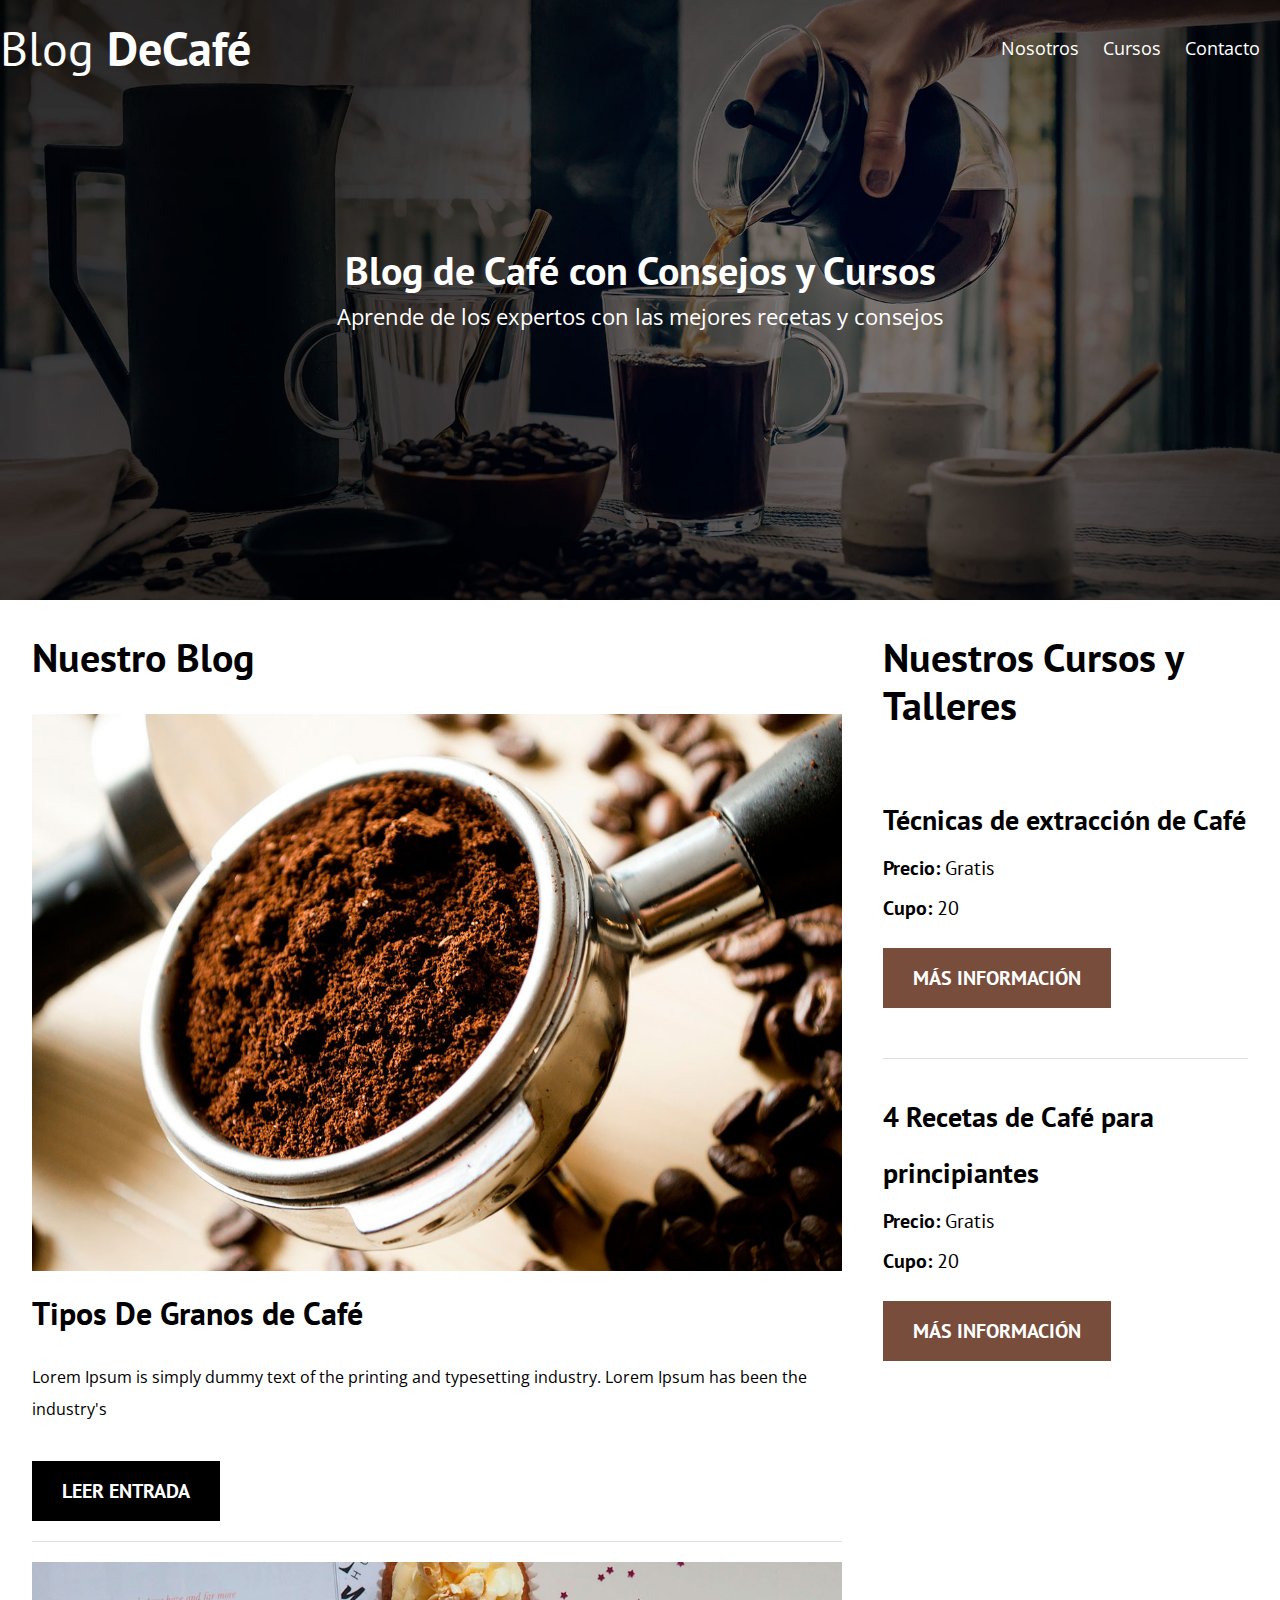
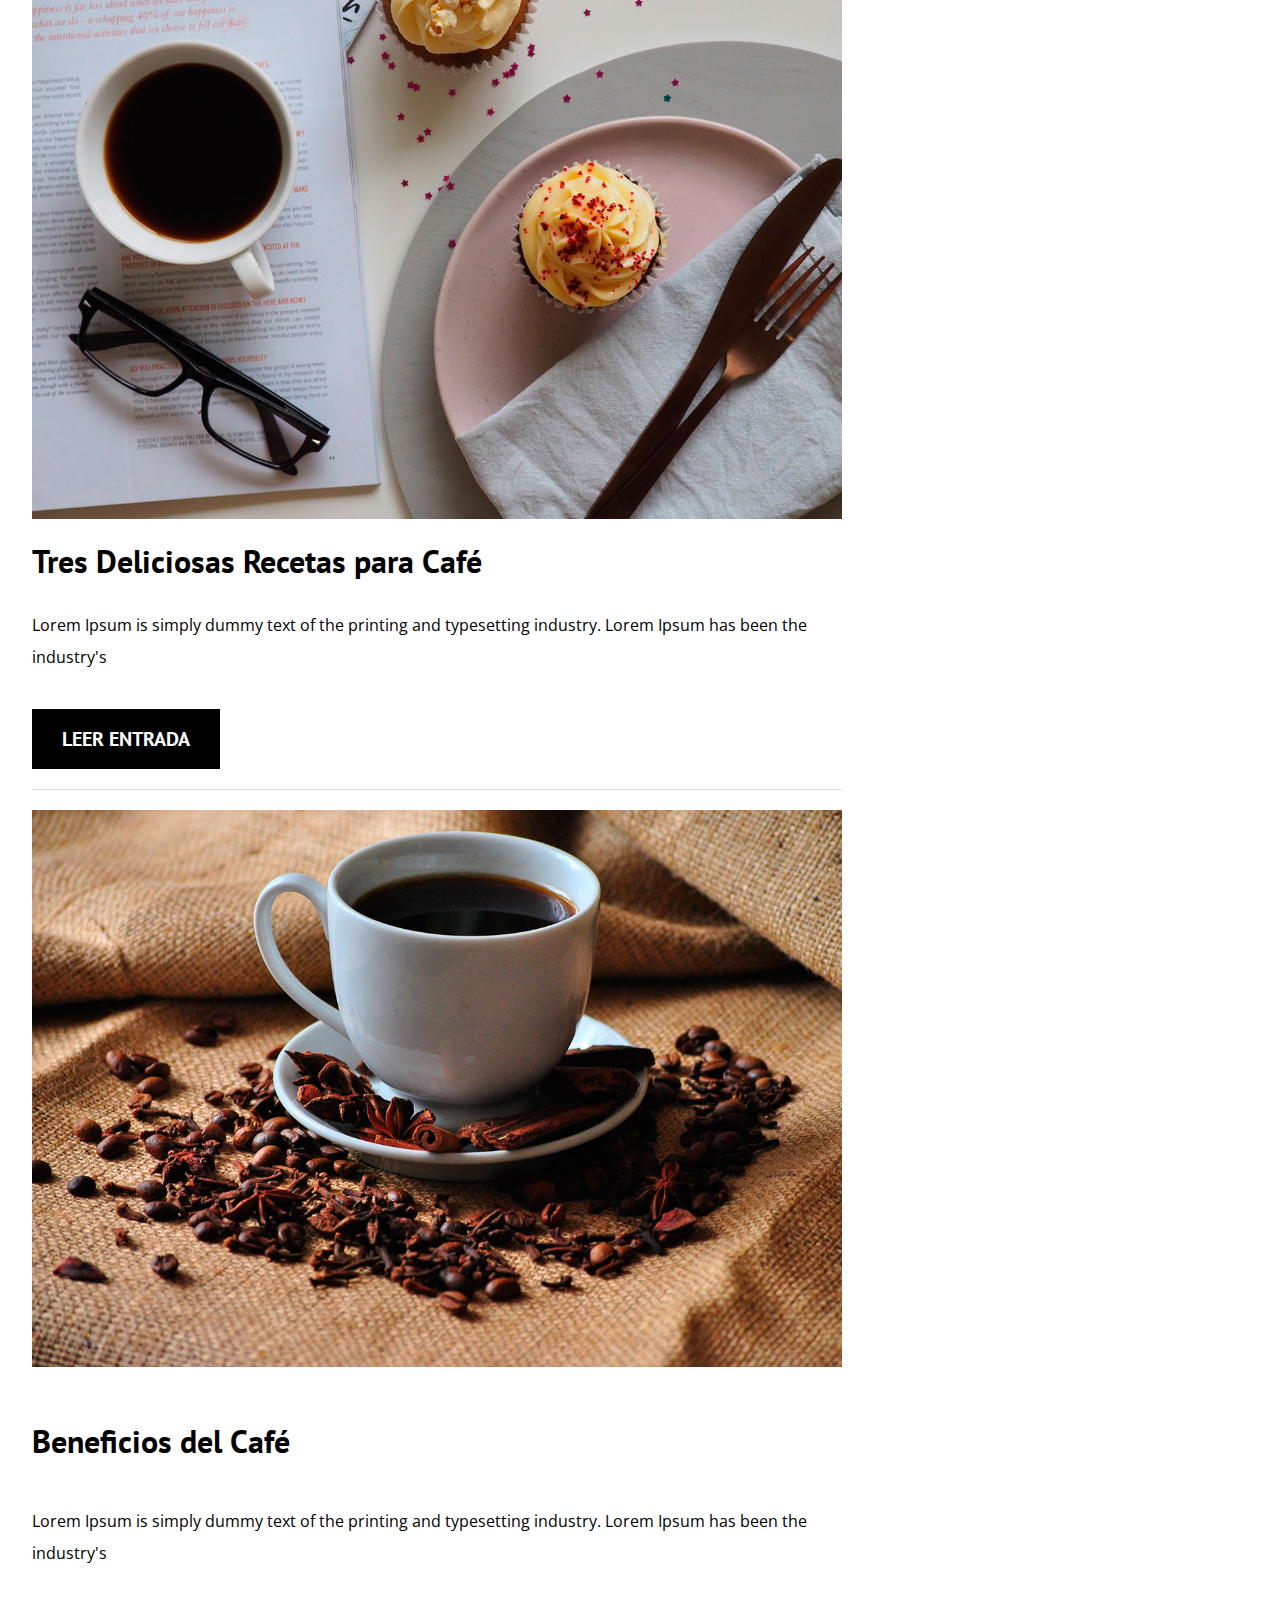
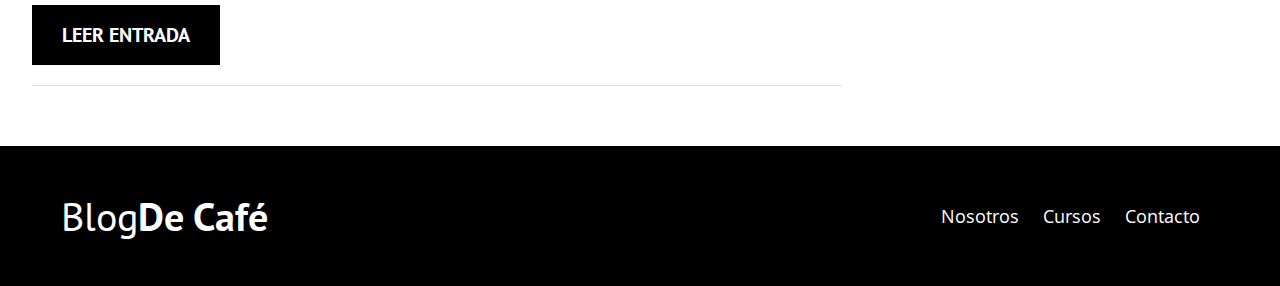
<file: index.html>
<!DOCTYPE html>
<html lang="en">
<head>
    <meta charset="UTF-8">
    <meta name="viewport" content="width=device-width, initial-scale=1.0">
    <meta http-equiv="X-UA-Compatible" content="ie=edge">
    <title>Blog de Café</title>
    <link href="https://fonts.googleapis.com/css2?family=Open+Sans&family=PT+Sans:wght@400;
    700&display=swap" rel="stylesheet">
    <link rel="stylesheet" href="css/normalice.css">
    <link rel="stylesheet" href="css/style.css">
</head>
<body>
 <header class="site-header">
    <div class="contendor">
        <div class="barra">
            <a href="index.html">
                <h1 class="no-margin">Blog <span>DeCafé</span></h1>
            </a>
            <nav class="navegacion">
                <a href="nosotros.html">Nosotros</a>
                <a href="cursos.html">Cursos</a>
                <a href="contacto.html">Contacto</a>
            </nav>
        </div><!--barra-->
        <div class="texto-header">
            <h2 class="no-margin">Blog de Café con Consejos y Cursos</h2>
            <p class="no-margin">Aprende de los expertos con las mejores recetas y consejos</p>

        </div>
    </div><!--contenedor-->
 </header>
 <div class="contenido-principal contenedor">
     <main class="blog">
         <h2>Nuestro Blog</h2>
         <article class="entrada-blog">
             <div class="imagen">
                 <img src="img/blog1.jpg" alt="imagen blog">
             </div> <!--imagen-->
             <div class="contenido-blog">
                 <h3 class="no-margin">Tipos De Granos de Café</h3>
                 <p>Lorem Ipsum is simply dummy text of 
                    the printing and typesetting industry.
                    Lorem Ipsum has been the industry's</p>
                    <a href="entrada.html" class="btn btn-primario">Leer Entrada</a>
             </div>
         </article>
         <article class="entrada-blog">
            <div class="imagen">
                <img src="img/blog2.jpg" alt="imagen blog">
            </div> <!--imagen-->
            <div class="contenido-blog">
                <h3 class="no-margin">Tres Deliciosas Recetas para Café</h3>
                <p>Lorem Ipsum is simply dummy text of 
                   the printing and typesetting industry.
                   Lorem Ipsum has been the industry's</p>
                   <a href="entrada.html" class="btn btn-primario">Leer Entrada</a>
            </div>
        </article>
        <article class="entrada-blog">
            <div class="imagen">
                <img src="img/blog3.jpg" alt="imagen blog">
            </div> <!--imagen-->
            <div class="contenido-blog">
                <h3>Beneficios del Café</h3>
                <p>Lorem Ipsum is simply dummy text of 
                   the printing and typesetting industry.
                   Lorem Ipsum has been the industry's</p>
                   <a href="entrada.html" class="btn btn-primario">Leer Entrada</a>
            </div>
        </article>
     </main>
     <aside class="cursos">
        <h2>Nuestros Cursos y Talleres</h2>
        
        <ul class="cursos-lista">
            <li class="curso">
                <h4 class="no-margin">Técnicas de extracción de Café</h4>
                <p class="no-margin">Precio: <span>Gratis</span></p>
                <p class="no-margin">Cupo: <span>20</span></p>
                <a href="cursos.html" class="btn btn-secundario">Más información</a>
            </li>
            <li class="curso">
                <h4 class="no-margin">4 Recetas de Café para principiantes</h4>
                <p class="no-margin">Precio: <span>Gratis</span></p>
                <p class="no-margin">Cupo: <span>20</span></p>
                <a href="cursos.html" class="btn btn-secundario">Más información</a>
            </li>
        </ul>
     </aside>

 </div> <!--contenido Principal-->
 <footer class="site-footer">
     <div class="contenedor">
         <div class="barra">
             <p class="no-margin">Blog<span>De Café</span></p>
             <nav class="navegacion">
                <a href="nosotros.html">Nosotros</a>
                <a href="cursos.html">Cursos</a>
                <a href="contacto.html">Contacto</a>
            </nav>
         </div>
     </div>
 </footer>
</body>
</html>
</file>
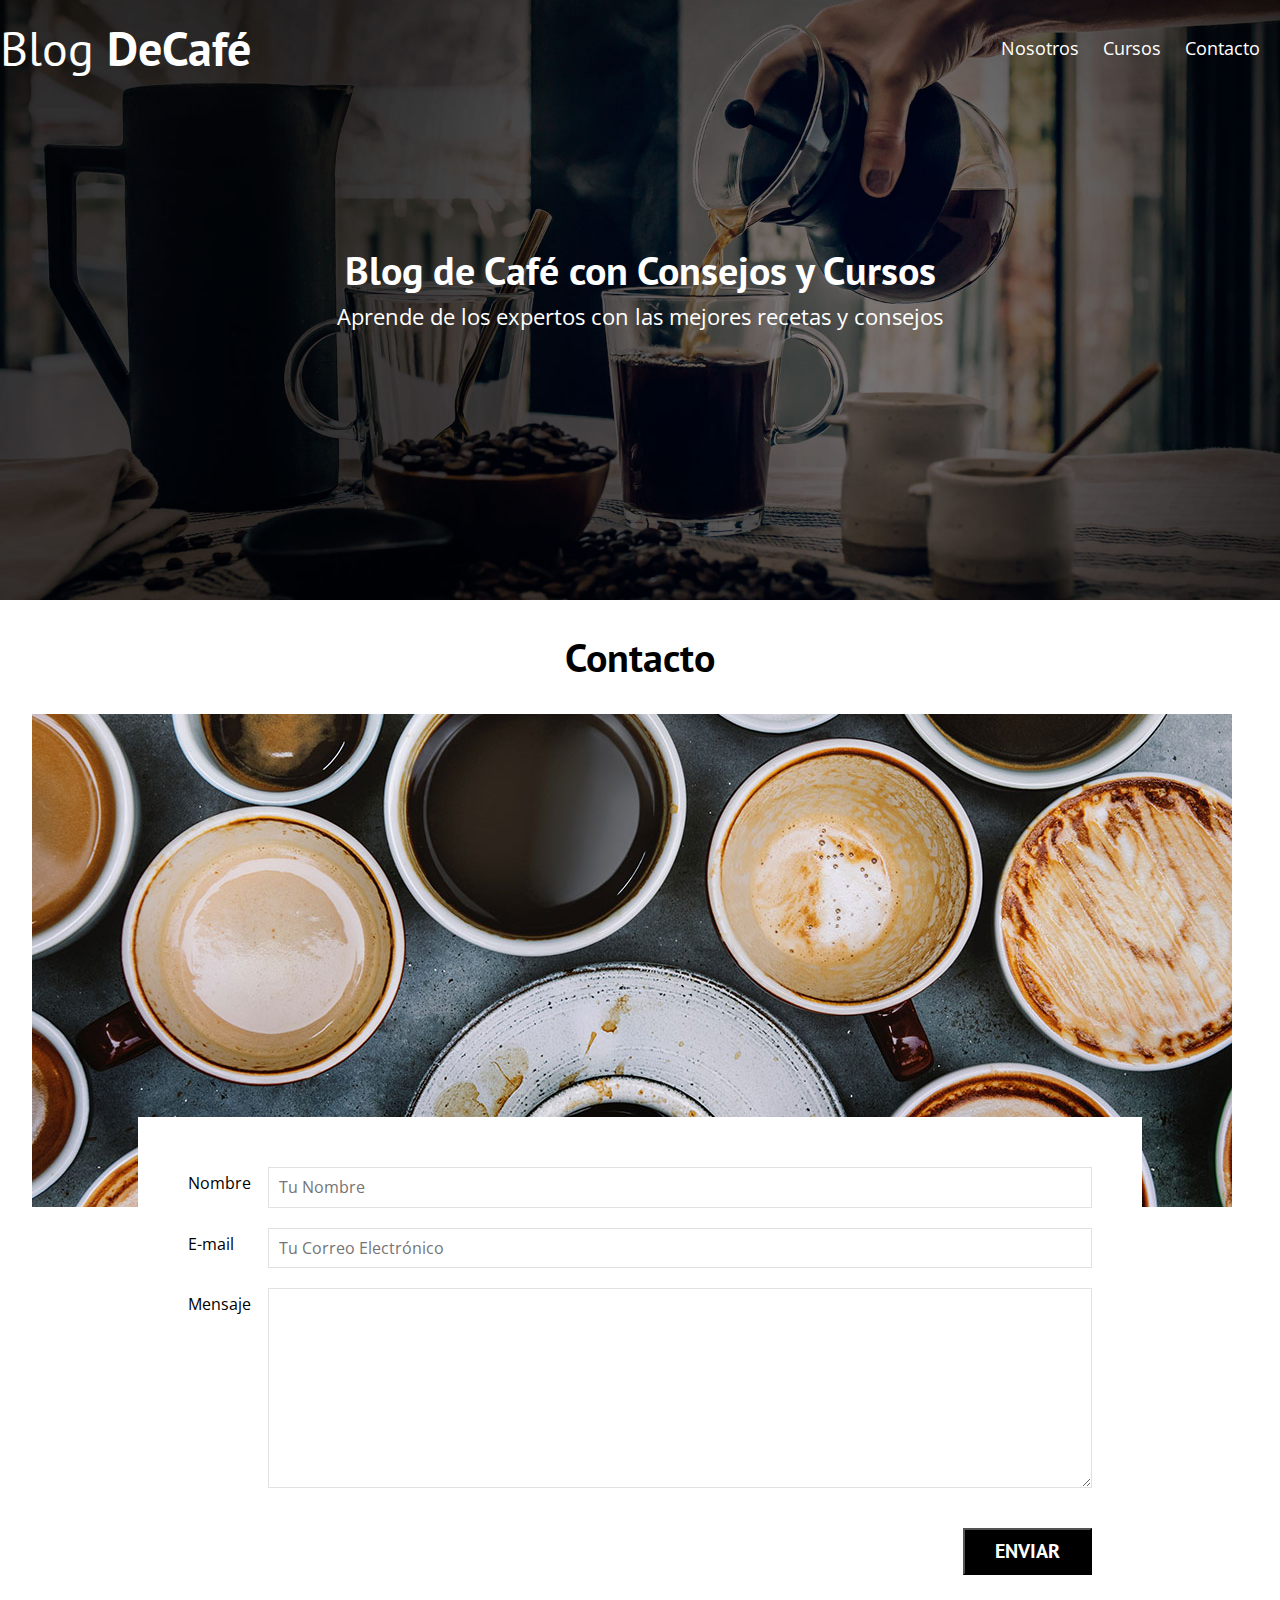
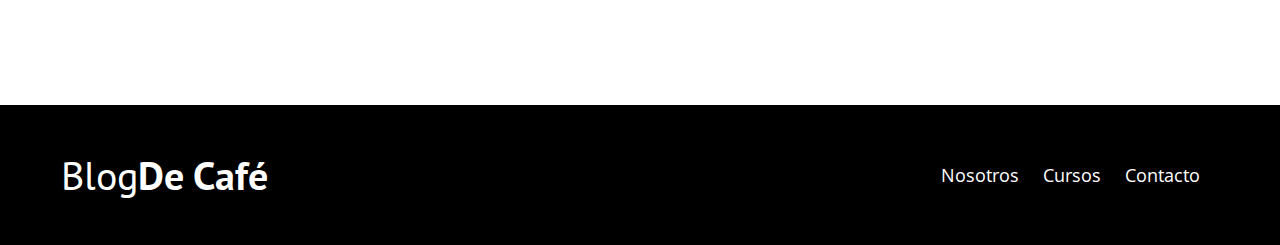
<file: contacto.html>
<!DOCTYPE html>
<html lang="en">
<head>
    <meta charset="UTF-8">
    <meta name="viewport" content="width=device-width, initial-scale=1.0">
    <meta http-equiv="X-UA-Compatible" content="ie=edge">
    <title>Blog de Café</title>
    <link href="https://fonts.googleapis.com/css2?family=Open+Sans&family=PT+Sans:wght@400;
    700&display=swap" rel="stylesheet">
    <link rel="stylesheet" href="css/normalice.css">
    <link rel="stylesheet" href="css/style.css">
</head>
<body>
 <header class="site-header">
    <div class="contendor">
        <div class="barra">
            <a href="/">
                <h1 class="no-margin">Blog <span>DeCafé</span></h1>
            </a>
            <nav class="navegacion">
                <a href="nosotros.html">Nosotros</a>
                <a href="cursos.html">Cursos</a>
                <a href="contacto.html">Contacto</a>
            </nav>
        </div><!--barra-->
        <div class="texto-header">
            <h2 class="no-margin">Blog de Café con Consejos y Cursos</h2>
            <p class="no-margin">Aprende de los expertos con las mejores recetas y consejos</p>

        </div>
    </div><!--contenedor-->
 </header>

<main class="contenedor">
    <h2 class="centrar-texto">Contacto</h2>

    <div class="grid centrar-columnas">
        <div class="columnas-12">
            <img src="img/contacto.jpg" alt="imagen contacto">
        </div>
        <div class="columnas-10 formulario-contacto">
            <form action="#">
                <div class="campo">
                    <label for="nombre">Nombre</label>
                    <input type="text" id="nombre" placeholder="Tu Nombre">
                </div>
                <div class="campo">
                    <label for="email">E-mail</label>
                    <input type="email" id="email" placeholder="Tu Correo Electrónico">
                </div>
                <div class="campo mensaje">
                    <label for="mensaje">Mensaje</label>
                    <textarea id="mensaje"></textarea>
                </div>
                <div class="campo enviar">
                    <input type="submit" value="Enviar" class="btn btn-primario">
                </div>

            </form>
        </div>
    </div>
</main>


 <footer class="site-footer">
    <div class="contenedor">
        <div class="barra">
            <p class="no-margin">Blog<span>De Café</span></p>
            <nav class="navegacion">
               <a href="nosotros.html">Nosotros</a>
               <a href="cursos.html">Cursos</a>
               <a href="contacto.html">Contacto</a>
           </nav>
        </div>
    </div>
</footer>
</body>
</html>
</file>
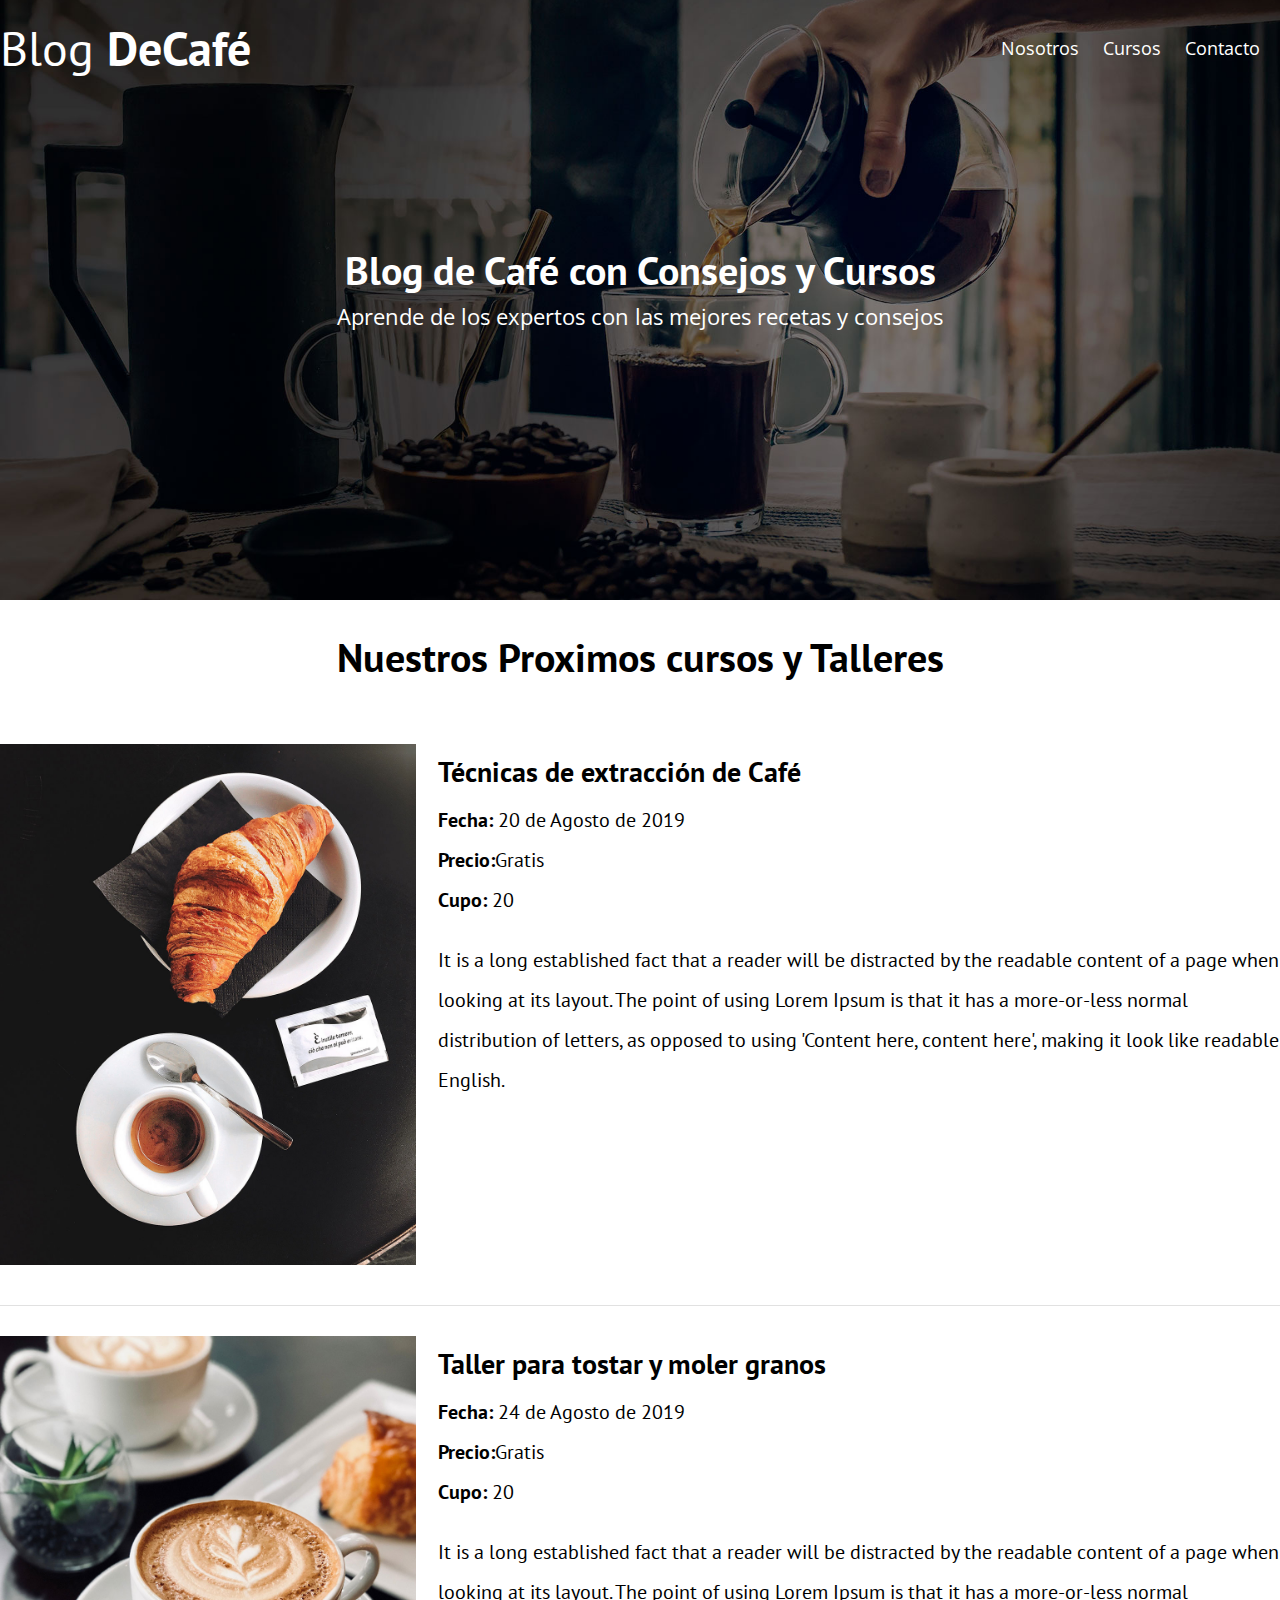
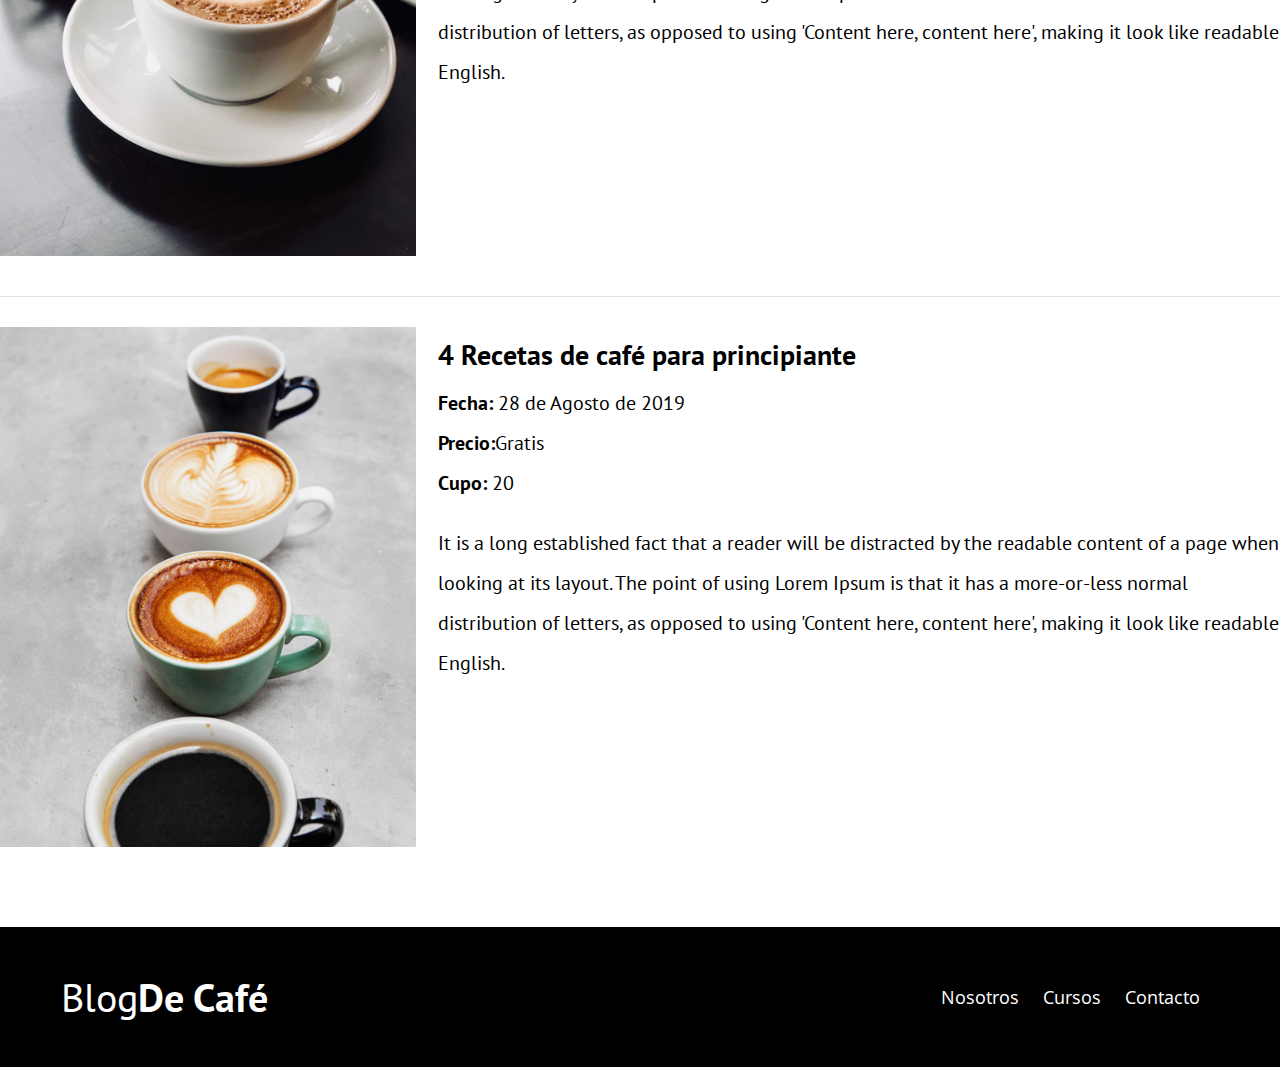
<file: cursos.html>
<!DOCTYPE html>
<html lang="en">
<head>
    <meta charset="UTF-8">
    <meta name="viewport" content="width=device-width, initial-scale=1.0">
    <meta http-equiv="X-UA-Compatible" content="ie=edge">
    <title>Blog de Café</title>
    <link href="https://fonts.googleapis.com/css2?family=Open+Sans&family=PT+Sans:wght@400;
    700&display=swap" rel="stylesheet">
    <link rel="stylesheet" href="css/normalice.css">
    <link rel="stylesheet" href="css/style.css">
</head>
<body>
 <header class="site-header">
    <div class="contendor">
        <div class="barra">
            <a href="/">
                <h1 class="no-margin">Blog <span>DeCafé</span></h1>
            </a>
            <nav class="navegacion">
                <a href="nosotros.html">Nosotros</a>
                <a href="cursos.html">Cursos</a>
                <a href="contacto.html">Contacto</a>
            </nav>
        </div><!--barra-->
        <div class="texto-header">
            <h2 class="no-margin">Blog de Café con Consejos y Cursos</h2>
            <p class="no-margin">Aprende de los expertos con las mejores recetas y consejos</p>

        </div>
    </div><!--contenedor-->
 </header>

<main class="contendor">
    <h2 class="centrar-texto">Nuestros Proximos cursos y Talleres</h2>
    <article class="curso grid">
        <div class="columnas-4">
            <img src="img/curso1.jpg" alt="Imagen Curso">
        </div>
        <div class="columnas-8">
            <h4 class="no-margin"> Técnicas de extracción de Café </h4>
                <p class="no-margin">Fecha: <span>20 de Agosto de 2019</span></p>
                <p class="no-margin">Precio:<span>Gratis</span></p>
                <p class="no-margin">Cupo: <span>20</span></p>
                <p class="descripcion">It is a long established fact that a reader will be distracted
                     by the readable content of a page when looking at its layout.
                      The point of using Lorem Ipsum is that it has a more-or-less 
                      normal distribution of letters, as opposed to using 'Content 
                      here, content here', making it look like readable English.</p>
        </div>
    </article>

    <article class="curso grid">
        <div class="columnas-4">
            <img src="img/curso2.jpg" alt="Imagen Curso">
        </div>
        <div class="columnas-8">
            <h4 class="no-margin"> Taller para tostar y moler granos </h4>
                <p class="no-margin">Fecha: <span>24 de Agosto de 2019</span></p>
                <p class="no-margin">Precio:<span>Gratis</span></p>
                <p class="no-margin">Cupo: <span>20</span></p>
                <p class="descripcion">It is a long established fact that a reader will be distracted
                     by the readable content of a page when looking at its layout.
                      The point of using Lorem Ipsum is that it has a more-or-less 
                      normal distribution of letters, as opposed to using 'Content 
                      here, content here', making it look like readable English.</p>
        </div>
    </article>

    <article class="curso grid">
        <div class="columnas-4">
            <img src="img/curso3.jpg" alt="Imagen Curso">
        </div>
        <div class="columnas-8">
            <h4 class="no-margin"> 4 Recetas de café para principiante </h4>
                <p class="no-margin">Fecha: <span>28 de Agosto de 2019</span></p>
                <p class="no-margin">Precio:<span>Gratis</span></p>
                <p class="no-margin">Cupo: <span>20</span></p>
                <p class="descripcion">It is a long established fact that a reader will be distracted
                     by the readable content of a page when looking at its layout.
                      The point of using Lorem Ipsum is that it has a more-or-less 
                      normal distribution of letters, as opposed to using 'Content 
                      here, content here', making it look like readable English.</p>
        </div>
    </article>

</main>

 <footer class="site-footer">
    <div class="contenedor">
        <div class="barra">
            <p class="no-margin">Blog<span>De Café</span></p>
            <nav class="navegacion">
               <a href="nosotros.html">Nosotros</a>
               <a href="cursos.html">Cursos</a>
               <a href="contacto.html">Contacto</a>
           </nav>
        </div>
    </div>
</footer>
</body>
</html>
</file>
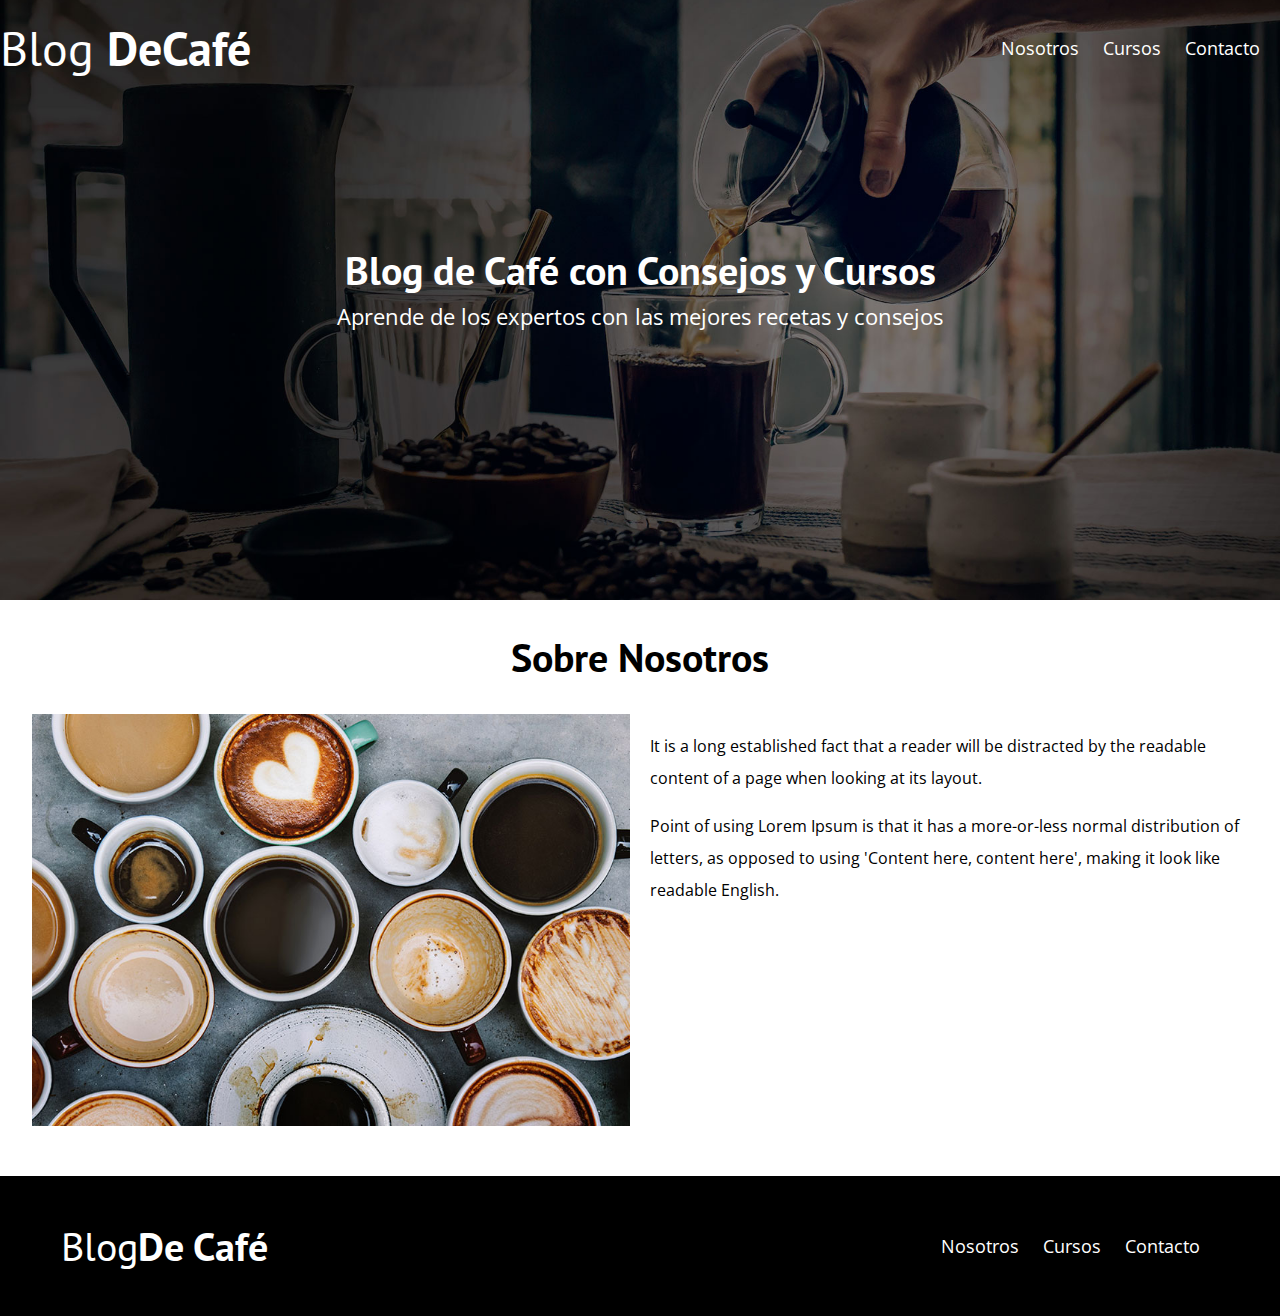
<file: nosotros.html>
<!DOCTYPE html>
<html lang="en">
<head>
    <meta charset="UTF-8">
    <meta name="viewport" content="width=device-width, initial-scale=1.0">
    <meta http-equiv="X-UA-Compatible" content="ie=edge">
    <title>Blog de Café</title>
    <link href="https://fonts.googleapis.com/css2?family=Open+Sans&family=PT+Sans:wght@400;
    700&display=swap" rel="stylesheet">
    <link rel="stylesheet" href="css/normalice.css">
    <link rel="stylesheet" href="css/style.css">
</head>
<body>
 <header class="site-header">
    <div class="contendor">
        <div class="barra">
            <a href="/">
                <h1 class="no-margin">Blog <span>DeCafé</span></h1>
            </a>
            <nav class="navegacion">
                <a href="nosotros.html">Nosotros</a>
                <a href="cursos.html">Cursos</a>
                <a href="contacto.html">Contacto</a>
            </nav>
        </div><!--barra-->
        <div class="texto-header">
            <h2 class="no-margin">Blog de Café con Consejos y Cursos</h2>
            <p class="no-margin">Aprende de los expertos con las mejores recetas y consejos</p>

        </div>
    </div><!--contenedor-->
 </header>

<main class="contenedor">
    <h2 class="centrar-texto">Sobre Nosotros</h2>
        <div class="grid">
            <div class="columnas-6">
                <img src="img/nosotros.jpg" alt="Imagen Nosotros">
            </div>
            <div class="columnas-6">
                <p>It is a long established fact that a reader will 
                    be distracted by the readable content of a page
                    when looking at its layout.</p>
                    
                    <p>Point of using Lorem Ipsum is that it has a 
                    more-or-less normal distribution of letters, as opposed to using 
                    'Content here, content here', making it look like 
                    readable English.</p>  
            </div>
        </div>
</main>

 <footer class="site-footer">
    <div class="contenedor">
        <div class="barra">
            <p class="no-margin">Blog<span>De Café</span></p>
            <nav class="navegacion">
               <a href="nosotros.html">Nosotros</a>
               <a href="cursos.html">Cursos</a>
               <a href="contacto.html">Contacto</a>
           </nav>
        </div>
    </div>
</footer>
</body>
</html>
</file>
<file: css/style.css>
/* apply a natural box layout model to all elements, but allowing components to change */
html {
    box-sizing: border-box;
    font-size: 62.5%; /** 1rem = 10px **/
  }
  *, *:before, *:after {
    box-sizing: inherit;
  }
body {
    font-family: 'Open Sans', sans-serif;
    font-size: 1.6rem;
    line-height: 2;
}
/** Globales**/
.contenedor {
    max-widt: 1200px;
    width: 95%;
    margin: 0 auto;

}
h1, h2, h3, h4 { 
    font-family: 'PT Sans', sans-serif;
}
h1 { 
    font-size: 4.8rem;
}
h2 { 
    font-size: 4rem;
    line-height: 1.2;
}
h3 { 
    font-size: 3.2rem;
}
h4 { 
    font-size: 2.8rem;
}
img {
    max-width: 100%;
}
/** utilidades **/
.centrar-texto {
    text-align: center;
}
.no-margin {
    margin: 0;
}
/** Grid**/
@media (min-width: 768px) {
    .grid{
        display: flex;
        justify-content: space-between;
        flex-wrap: wrap;
    }
    .centrar-columnas{
        justify-content: center;
    }

    .columnas-4 {
        flex: 0 0 calc(33.3% - 1rem);
    }
   .columnas-6 {
       flex: 0 0 calc(50% - 1rem);
   }
   .columnas-8 {
       flex: 0 0 calc(66.6% - 1rem);
   }
   .columnas-10{
       flex: 0 0 calc(83.33% - 1rem);
   }
   .columnas-12{
       flex: 0 0 100%;
   }
} 
/** Botones**/
.btn{
    display: block;
    text-align: center;
    padding: 1rem 3rem;
    margin: 2rem 0;
    color: #ffffff;
    text-decoration: none;
    font-family: 'PT Sans', sans-serif;
    font-weight: 700;
    text-transform: uppercase;
    font-size: 2rem;
    flex: 0 0 100%;
}
.btn:hover{
    cursor: pointer;
}
@media (min-width: 768px) {
    .btn {
        display: inline-block;
        flex: 0 0 auto;
    }
}
.btn-primario {
    background-color: #000000;
}
.btn-secundario {
    background-color: #784d3c;
}
/** header**/
@media (min-width:768px){
    .barra {
        display: flex;
        justify-content: space-between;
        align-items: center;
    }
}
.site-header {
    background-image: url(../img/banner.jpg);
    background-repeat: no-repeat;
    background-position: center center;
    background-size: cover;
    height: 60rem;
}
.site-header a{
    color: #ffffff;
    text-decoration: none;
}
.site-header h1 {
    text-align: center;
    font-weight: 400;
}
.site-header h1 span {
    font-weight: 700;
}
/** Navegacion**/
.navegacion a{
    text-align: center;
    display: block;
    font-size: 1.8rem;
    color: #ffffff;
    text-decoration: none;
}
@media (min-width:768px) {
    .navegacion a {
        display: inline;
        margin-right: 2rem;
    }
    .navegacion a: :last-of-type{
        margin-right: 0;
    }
}
/** header texto**/
.texto-header {
    color: #ffffff;
    text-align: center;
    margin-top: 5rem;
}
@media (min-width: 768px) {
    .texto-header{
        margin-top: 15rem;
    }
}
.texto-header p{
    font-size: 2.2rem ;
}
/** Contenido Principal Home**/
.contenido-principal{
    display: flex;
    flex-wrap: wrap;
}
.blog
.cursos {
   flex: 0 0 100%;
}
.cursos {
    order: -1;
}
@media (min-width: 768px) {
    .contenido-principal{
        justify-content: space-between;
    }
    .blog{
        flex-basis: 66.6%;
        
    }
    .cursos{
        flex-basis: calc(33.3% - 4rem);
        order: 2;
    }
}

/** opcional 
.entrada-blog{
    display: flex;
    justify-content: space-between;
}
.entrada-blog .imagen{
    flex: 0 0 40%;

}
.entrada-blog .contenido-blog{
    flex: 0 0 calc(60% - 2rem );
}
**/

/** Opcional **/
.entrada-blog {
    margin-bottom: 2rem;
    border-bottom: 1px solid #e1e1e1;
}
.entrada-blog: :last-of-type {
    border: none;
}
/** Cursos Sidebar**/
.cursos-lista {
    padding: 0;
    list-style: none;
}
.curso{
    padding-top: 3rem;
    padding-bottom: 3rem;
    border-bottom: 1px solid #e1e1e1;
}
.curso:last-of-type {
    border-bottom: none;
}
.curso p{
    font-family: 'PT Sans', sans-serif;
    font-weight: 700;
    font-size: 2rem;
}
.curso p span,
.curso p.descripcion {
    font-weight: 400;
} 

/** Footer **/
.site-footer {
    background-color: #000000;
    padding: 3rem;
    margin-top: 4rem;
}
.site-footer p{
    color: #ffffff;
    font-size: 4rem;
    font-weight: 400;
    font-family: 'PT Sans', sans-serif;
    text-align: center;
}
.site-footer p span{
    font-weight: 700;
}
/** Contacto **/
.formulario-contacto {
    background-color: #ffffff;
    padding: 5rem; /**espacio hacia adentro en formulario**/
}
 @media (min-width: 768px) {
    .formulario-contacto{
        margin-top: -10rem;
    }
 }
 .formulario-contacto .campo{
     display: flex;
     justify-content: space-between;
     margin-bottom: 2rem;   
}
.formulario-contacto .campo label{
    flex: 0 0 8rem;
}
.formulario-contacto .campo input:not([type="submit"]),
.formulario-contacto textarea{
    flex: 1;
    border: 1px solid #e1e1e1;
    padding: 1rem;
}
.formulario-contacto textarea{
    height: 20rem;
}
.formulario-contacto .enviar{
    display: flex;
    justify-content: flex-end;
}
</file>
<file: css/normalice.css>
/*! normalize.css v8.0.1 | MIT License | github.com/necolas/normalize.css */

/* Document
   ========================================================================== */

/**
 * 1. Correct the line height in all browsers.
 * 2. Prevent adjustments of font size after orientation changes in iOS.
 */

 html {
    line-height: 1.15; /* 1 */
    -webkit-text-size-adjust: 100%; /* 2 */
  }
  
  /* Sections
     ========================================================================== */
  
  /**
   * Remove the margin in all browsers.
   */
  
  body {
    margin: 0;
  }
  
  /**
   * Render the `main` element consistently in IE.
   */
  
  main {
    display: block;
  }
  
  /**
   * Correct the font size and margin on `h1` elements within `section` and
   * `article` contexts in Chrome, Firefox, and Safari.
   */
  
  h1 {
    font-size: 2em;
    margin: 0.67em 0;
  }
  
  /* Grouping content
     ========================================================================== */
  
  /**
   * 1. Add the correct box sizing in Firefox.
   * 2. Show the overflow in Edge and IE.
   */
  
  hr {
    box-sizing: content-box; /* 1 */
    height: 0; /* 1 */
    overflow: visible; /* 2 */
  }
  
  /**
   * 1. Correct the inheritance and scaling of font size in all browsers.
   * 2. Correct the odd `em` font sizing in all browsers.
   */
  
  pre {
    font-family: monospace, monospace; /* 1 */
    font-size: 1em; /* 2 */
  }
  
  /* Text-level semantics
     ========================================================================== */
  
  /**
   * Remove the gray background on active links in IE 10.
   */
  
  a {
    background-color: transparent;
  }
  
  /**
   * 1. Remove the bottom border in Chrome 57-
   * 2. Add the correct text decoration in Chrome, Edge, IE, Opera, and Safari.
   */
  
  abbr[title] {
    border-bottom: none; /* 1 */
    text-decoration: underline; /* 2 */
    text-decoration: underline dotted; /* 2 */
  }
  
  /**
   * Add the correct font weight in Chrome, Edge, and Safari.
   */
  
  b,
  strong {
    font-weight: bolder;
  }
  
  /**
   * 1. Correct the inheritance and scaling of font size in all browsers.
   * 2. Correct the odd `em` font sizing in all browsers.
   */
  
  code,
  kbd,
  samp {
    font-family: monospace, monospace; /* 1 */
    font-size: 1em; /* 2 */
  }
  
  /**
   * Add the correct font size in all browsers.
   */
  
  small {
    font-size: 80%;
  }
  
  /**
   * Prevent `sub` and `sup` elements from affecting the line height in
   * all browsers.
   */
  
  sub,
  sup {
    font-size: 75%;
    line-height: 0;
    position: relative;
    vertical-align: baseline;
  }
  
  sub {
    bottom: -0.25em;
  }
  
  sup {
    top: -0.5em;
  }
  
  /* Embedded content
     ========================================================================== */
  
  /**
   * Remove the border on images inside links in IE 10.
   */
  
  img {
    border-style: none;
  }
  
  /* Forms
     ========================================================================== */
  
  /**
   * 1. Change the font styles in all browsers.
   * 2. Remove the margin in Firefox and Safari.
   */
  
  button,
  input,
  optgroup,
  select,
  textarea {
    font-family: inherit; /* 1 */
    font-size: 100%; /* 1 */
    line-height: 1.15; /* 1 */
    margin: 0; /* 2 */
  }
  
  /**
   * Show the overflow in IE.
   * 1. Show the overflow in Edge.
   */
  
  button,
  input { /* 1 */
    overflow: visible;
  }
  
  /**
   * Remove the inheritance of text transform in Edge, Firefox, and IE.
   * 1. Remove the inheritance of text transform in Firefox.
   */
  
  button,
  select { /* 1 */
    text-transform: none;
  }
  
  /**
   * Correct the inability to style clickable types in iOS and Safari.
   */
  
  button,
  [type="button"],
  [type="reset"],
  [type="submit"] {
    -webkit-appearance: button;
  }
  
  /**
   * Remove the inner border and padding in Firefox.
   */
  
  button::-moz-focus-inner,
  [type="button"]::-moz-focus-inner,
  [type="reset"]::-moz-focus-inner,
  [type="submit"]::-moz-focus-inner {
    border-style: none;
    padding: 0;
  }
  
  /**
   * Restore the focus styles unset by the previous rule.
   */
  
  button:-moz-focusring,
  [type="button"]:-moz-focusring,
  [type="reset"]:-moz-focusring,
  [type="submit"]:-moz-focusring {
    outline: 1px dotted ButtonText;
  }
  
  /**
   * Correct the padding in Firefox.
   */
  
  fieldset {
    padding: 0.35em 0.75em 0.625em;
  }
  
  /**
   * 1. Correct the text wrapping in Edge and IE.
   * 2. Correct the color inheritance from `fieldset` elements in IE.
   * 3. Remove the padding so developers are not caught out when they zero out
   *    `fieldset` elements in all browsers.
   */
  
  legend {
    box-sizing: border-box; /* 1 */
    color: inherit; /* 2 */
    display: table; /* 1 */
    max-width: 100%; /* 1 */
    padding: 0; /* 3 */
    white-space: normal; /* 1 */
  }
  
  /**
   * Add the correct vertical alignment in Chrome, Firefox, and Opera.
   */
  
  progress {
    vertical-align: baseline;
  }
  
  /**
   * Remove the default vertical scrollbar in IE 10+.
   */
  
  textarea {
    overflow: auto;
  }
  
  /**
   * 1. Add the correct box sizing in IE 10.
   * 2. Remove the padding in IE 10.
   */
  
  [type="checkbox"],
  [type="radio"] {
    box-sizing: border-box; /* 1 */
    padding: 0; /* 2 */
  }
  
  /**
   * Correct the cursor style of increment and decrement buttons in Chrome.
   */
  
  [type="number"]::-webkit-inner-spin-button,
  [type="number"]::-webkit-outer-spin-button {
    height: auto;
  }
  
  /**
   * 1. Correct the odd appearance in Chrome and Safari.
   * 2. Correct the outline style in Safari.
   */
  
  [type="search"] {
    -webkit-appearance: textfield; /* 1 */
    outline-offset: -2px; /* 2 */
  }
  
  /**
   * Remove the inner padding in Chrome and Safari on macOS.
   */
  
  [type="search"]::-webkit-search-decoration {
    -webkit-appearance: none;
  }
  
  /**
   * 1. Correct the inability to style clickable types in iOS and Safari.
   * 2. Change font properties to `inherit` in Safari.
   */
  
  ::-webkit-file-upload-button {
    -webkit-appearance: button; /* 1 */
    font: inherit; /* 2 */
  }
  
  /* Interactive
     ========================================================================== */
  
  /*
   * Add the correct display in Edge, IE 10+, and Firefox.
   */
  
  details {
    display: block;
  }
  
  /*
   * Add the correct display in all browsers.
   */
  
  summary {
    display: list-item;
  }
  
  /* Misc
     ========================================================================== */
  
  /**
   * Add the correct display in IE 10+.
   */
  
  template {
    display: none;
  }
  
  /**
   * Add the correct display in IE 10.
   */
  
  [hidden] {
    display: none;
  }
</file>
